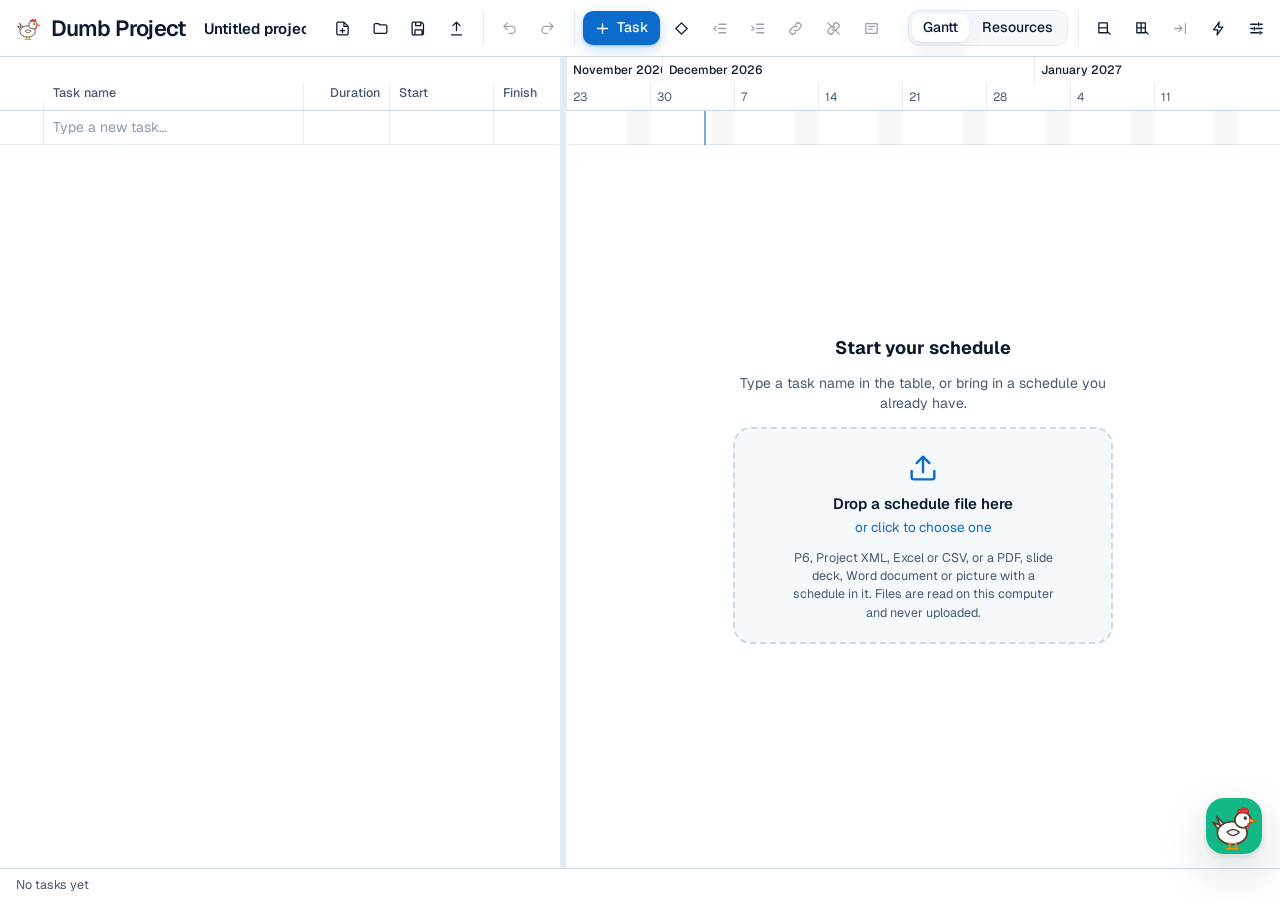
<file: app/index.html>
<!doctype html>
<html lang="en">
<head>
<meta charset="utf-8">
<meta name="viewport" content="width=device-width, initial-scale=1">
<title>Dumb Project</title>
<meta name="description" content="A free, open-source project scheduler. Gantt charts, critical path, resources, and Microsoft Project, Primavera P6 and Jira files.">
<link rel="icon" href="favicon.svg" type="image/svg+xml">
<link rel="manifest" href="manifest.webmanifest">
<link rel="apple-touch-icon" href="icon-192.png">
<meta name="theme-color" content="#0B6BCB">
<link rel="preconnect" href="https://fonts.googleapis.com">
<link rel="preconnect" href="https://fonts.gstatic.com" crossorigin>
<link rel="stylesheet" href="https://fonts.googleapis.com/css2?family=Geist:wght@400;500;600&display=swap">
<link rel="stylesheet" href="style.css">
<script>
  // Set the theme before first paint so there is no flash.
  try { document.documentElement.dataset.theme = localStorage.getItem('scaled-schedule:theme')
    || (matchMedia('(prefers-color-scheme: dark)').matches ? 'dark' : 'light'); } catch { document.documentElement.dataset.theme = 'light'; }
</script>
</head>
<body>
<div class="app">
  <header class="topbar">
    <span class="lockup" aria-label="Dumb Project"><img src="logo.svg" alt=""><span>Dumb Project</span></span>
    <input class="proj-name" id="projName" aria-label="Project name" spellcheck="false">
    <div class="tb">
      <button class="btn" data-cmd="new" title="Start a new, blank project"></button>
      <button class="btn" data-cmd="open" title="Open a file (Ctrl+O)"></button>
      <button class="btn" data-cmd="save" title="Save (Ctrl+S)"></button>
      <button class="btn" data-cmd="exportMenu" title="Export to Microsoft Project, Primavera P6, CSV or Jira"></button>
    </div>
    <div class="tb">
      <button class="btn icon" data-cmd="undo" title="Undo (Ctrl+Z)"></button>
      <button class="btn icon" data-cmd="redo" title="Redo (Ctrl+Y)"></button>
    </div>
    <div class="tb">
      <button class="btn primary" data-cmd="addTask" title="Add a task below (Ctrl+Enter)"></button>
      <button class="btn icon" data-cmd="addMilestone" title="Add a milestone"></button>
      <button class="btn icon" data-cmd="outdent" title="Outdent (Alt+Shift+Left)"></button>
      <button class="btn icon" data-cmd="indent" title="Indent (Alt+Shift+Right)"></button>
      <button class="btn icon" data-cmd="link" title="Link selected tasks (Ctrl+L)"></button>
      <button class="btn icon" data-cmd="unlink" title="Unlink (Ctrl+Shift+L)"></button>
      <button class="btn icon" data-cmd="details" title="Task details (Shift+F2)"></button>
    </div>
    <div class="spacer"></div>
    <div class="tb">
      <div class="seg" role="tablist">
        <button class="btn on" data-view="gantt">Gantt</button>
        <button class="btn" data-view="resources">Resources</button>
      </div>
    </div>
    <div class="tb">
      <button class="btn icon" data-cmd="zoomOut" title="Zoom out (Ctrl+scroll)"></button>
      <button class="btn icon" data-cmd="zoomIn" title="Zoom in (Ctrl+scroll)"></button>
      <button class="btn icon" data-cmd="scrollToTask" title="Scroll to the selected task"></button>
      <button class="btn icon" data-cmd="critical" title="Show the critical path"></button>
      <button class="btn icon" data-cmd="settings" title="Project and calendar settings"></button>
      <button class="btn icon" data-cmd="theme" title="Light or dark"></button>
      <button class="btn icon" data-cmd="palette" title="All commands (Ctrl+K)"></button>
      <button class="btn" data-cmd="install" title="Install Dumb Project as an app, so .sched files open with a double-click" hidden></button>
    </div>
  </header>

  <main class="workspace" id="ganttView">
    <section class="pane" id="gridPane">
      <div class="grid-head" id="gridHead"></div>
      <div class="grid-body" id="gridBody" tabindex="0" aria-label="Task table"><div class="grid-inner" id="gridInner"></div></div>
    </section>
    <div class="splitter" id="splitter" title="Drag to resize"></div>
    <section class="pane" id="chartPane">
      <div class="timescale" id="timescale"><div class="ts-inner" id="tsInner"></div></div>
      <div class="chart-body" id="chartBody"><div class="chart-canvas" id="chartCanvas"></div></div>
      <div class="empty" id="empty" hidden>
        <div class="card">
          <h3>Start your schedule</h3>
          <p>Type a task name in the table, or bring in a schedule you already have.</p>
          <button class="dropzone" id="dropzone" type="button">
            <svg viewBox="0 0 24 24" aria-hidden="true"><path d="M12 15V4M7.5 8.5 12 4l4.5 4.5M4 14v4.5A1.5 1.5 0 0 0 5.5 20h13a1.5 1.5 0 0 0 1.5-1.5V14"/></svg>
            <strong>Drop a schedule file here</strong>
            <span>or click to choose one</span>
            <small>P6, Project XML, Excel or CSV, or a PDF, slide deck, Word document or picture with a schedule in it. Files are read on this computer and never uploaded.</small>
          </button>
        </div>
      </div>
    </section>
    <aside class="details" id="details" aria-label="Task details"></aside>
  </main>

  <main class="sheet-wrap" id="resourceView" hidden></main>

  <footer class="statusbar" id="status"></footer>
</div>
<div class="toasts" id="toasts" aria-live="polite"></div>
<dialog id="dialog"></dialog>
<div class="palette" id="palette" hidden><div class="box"><input id="paletteInput" placeholder="Type a command" aria-label="Command"><ul id="paletteList"></ul></div></div>
<input type="file" id="fileInput" accept=".sched,.json,.xml,.xer,.xlsx,.xlsm,.csv,.mpp,.pdf,.pptx,.docx,.png,.jpg,.jpeg,.gif,.bmp,.webp" hidden>
<script type="module" src="js/app.js"></script>
</body>
</html>
</file>
<file: app/style.css>
/* Dumb Project. Azure look (Geist, Cherenkov azure), light and dark, with springy controls. */
:root {
  --page: #EEF4FA; --pane: #FFFFFF; --pane-2: #F6F9FC; --line: #CBD8E6; --line-soft: #E3EBF3;
  --ink: #0A1A2E; --muted: #475A70; --faint: #8A9AAD;
  --azure: #0B6BCB; --azure-soft: #E3EFFB; --azure-ring: rgba(11,107,203,.28);
  --select: #DCEBFB; --weekend: rgba(10,26,46,.035); --row-alt: rgba(10,26,46,.018);
  --crit: #F03E5E; --warn: #D9480F; --ok: #0B7A4B;
  --shadow: 0 1px 2px rgba(10,26,46,.06), 0 8px 24px rgba(10,26,46,.08);
  --shadow-pop: 0 2px 6px rgba(10,26,46,.10), 0 18px 48px rgba(10,26,46,.16);
  --summary: #0A1A2E;
  --row: 34px; --head: 54px;
  --spring: cubic-bezier(.34,1.56,.64,1); --glide: cubic-bezier(.22,1,.36,1);
  --sans: Geist, "Segoe UI", system-ui, -apple-system, sans-serif;
  color-scheme: light;
}
/* app.js sets data-theme from the saved choice or the system setting */
:root[data-theme="dark"] {
  --page: #050B16; --pane: #0C1626; --pane-2: #0F1B2E; --line: #22344C; --line-soft: #172638;
  --ink: #EAF4FF; --muted: #9DB0C6; --faint: #6D8199;
  --azure: #2FA8FF; --azure-soft: #10243D; --azure-ring: rgba(47,168,255,.35);
  --select: #13304F; --weekend: rgba(234,244,255,.035); --row-alt: rgba(234,244,255,.02);
  --shadow: 0 1px 2px rgba(0,0,0,.4), 0 8px 24px rgba(0,0,0,.35);
  --shadow-pop: 0 2px 8px rgba(0,0,0,.5), 0 18px 48px rgba(0,0,0,.55);
  --summary: #EAF4FF;
  color-scheme: dark;
}

* { box-sizing: border-box; }
html, body { height: 100%; margin: 0; }
body { background: var(--page); color: var(--ink); font: 14px/1.4 var(--sans); overflow: hidden;
  -webkit-font-smoothing: antialiased; }
button, input, select, textarea { font: inherit; color: inherit; }
.tnum { font-variant-numeric: tabular-nums; }

.app { display: grid; grid-template-rows: auto minmax(0, 1fr) auto; height: 100vh; height: 100dvh; }

/* ---------- top bar */
.topbar { display: flex; align-items: center; gap: 10px; padding: 10px 14px; background: var(--pane);
  border-bottom: 1px solid var(--line); min-width: 0; overflow-x: auto; scrollbar-width: none; }
.topbar::-webkit-scrollbar { display: none; }
.lockup { display: inline-flex; align-items: center; gap: .36em; font: 600 22px/1 var(--sans);
  letter-spacing: -0.035em; color: var(--ink); text-decoration: none; white-space: nowrap; flex: none; }
.lockup svg { width: 1.07em; height: 1.07em; flex: none; }
.lockup img { width: 1.3em; height: 1.3em; flex: none; margin: -.15em 0; }
.lockup .rings { fill: none; stroke: var(--azure); }
.lockup .core { fill: var(--ink); }
.product { font-weight: 500; color: var(--muted); font-size: 15px; padding-left: 10px; margin-left: 2px;
  border-left: 1px solid var(--line); white-space: nowrap; flex: none; }
.proj-name { border: 1px solid transparent; background: transparent; border-radius: 8px; padding: 6px 8px;
  font-weight: 600; font-size: 15px; min-width: 120px; width: 220px; transition: border-color .15s, background .15s; }
.proj-name:hover { border-color: var(--line); }
.proj-name:focus { outline: none; border-color: var(--azure); background: var(--pane-2); box-shadow: 0 0 0 3px var(--azure-ring); }
.tb { display: flex; align-items: center; gap: 4px; flex: none; }
.tb + .tb { padding-left: 8px; border-left: 1px solid var(--line-soft); }
.spacer { flex: 1; }

.btn { display: inline-flex; align-items: center; gap: 6px; height: 34px; padding: 0 11px; border: 0;
  border-radius: 10px; background: transparent; color: var(--ink); cursor: pointer; white-space: nowrap;
  font-weight: 500; transition: transform .18s var(--spring), background .15s, box-shadow .15s, color .15s; }
.btn svg { width: 17px; height: 17px; flex: none; stroke: currentColor; fill: none; stroke-width: 1.8;
  stroke-linecap: round; stroke-linejoin: round; }
.btn:hover { background: var(--azure-soft); transform: translateY(-1px); }
.btn:active { transform: scale(.93); transition-duration: .06s; }
.btn:focus-visible { outline: none; box-shadow: 0 0 0 3px var(--azure-ring); }
.btn.icon { width: 34px; padding: 0; justify-content: center; }
.btn.primary { background: var(--azure); color: #fff; box-shadow: 0 1px 2px rgba(11,107,203,.3), 0 4px 14px rgba(11,107,203,.25); }
.btn.primary:hover { background: var(--azure); filter: brightness(1.08); }
.btn.on { background: var(--azure-soft); color: var(--azure); }
.btn[disabled] { opacity: .4; pointer-events: none; }
.btn[hidden] { display: none; }
.seg { display: inline-flex; padding: 3px; background: var(--pane-2); border: 1px solid var(--line-soft); border-radius: 12px; gap: 2px; }
.seg .btn { height: 28px; border-radius: 9px; }
.seg .btn.on { background: var(--pane); color: var(--ink); box-shadow: var(--shadow); }

.menu { position: fixed; z-index: 50; min-width: 240px; padding: 6px; background: var(--pane); border: 1px solid var(--line);
  border-radius: 14px; box-shadow: var(--shadow-pop); transform-origin: top left; animation: pop .22s var(--spring); }
.menu button { display: flex; width: 100%; align-items: center; gap: 10px; padding: 9px 10px; border: 0; background: none;
  border-radius: 9px; cursor: pointer; text-align: left; transition: background .12s, transform .15s var(--spring); }
.menu button:hover { background: var(--azure-soft); }
.menu button:active { transform: scale(.97); }
.menu small { display: block; color: var(--muted); font-size: 12px; }
@keyframes pop { from { opacity: 0; transform: scale(.92) translateY(-4px); } to { opacity: 1; transform: none; } }

/* ---------- workspace */
.workspace { position: relative; display: grid; grid-template-columns: var(--grid-w, 560px) 6px minmax(0, 1fr); min-height: 0; overflow: hidden; }
.workspace[hidden], .sheet-wrap[hidden], .empty[hidden] { display: none; }
html { overflow: hidden; }
@media (max-width: 1360px) { .tb .btn[data-cmd]:not(.primary) > span { display: none; } .tb .btn[data-cmd]:not(.primary):not(.icon) { width: 34px; padding: 0; justify-content: center; } }
@media (max-width: 1120px) { .product { display: none; } .proj-name { width: 150px; } }
.pane { position: relative; display: flex; flex-direction: column; min-width: 0; min-height: 0; background: var(--pane); }
.splitter { cursor: col-resize; background: var(--line-soft); position: relative; transition: background .15s; }
.splitter:hover, .splitter.drag { background: var(--azure); }

.grid-head { height: var(--head); display: flex; align-items: flex-end; border-bottom: 1px solid var(--line);
  background: var(--pane); flex: none; overflow: hidden; }
.grid-head .cell { color: var(--muted); font-size: 12.5px; font-weight: 500; padding-bottom: 9px; }
.grid-body { flex: 1; overflow: auto; position: relative; outline: none; }
.grid-inner { position: relative; }
.row { display: flex; height: var(--row); align-items: stretch; border-bottom: 1px solid var(--line-soft); background: var(--pane);
  transition: background .12s; }
.row:nth-child(even) { background: color-mix(in srgb, var(--pane) 98.5%, var(--ink)); }
.row.sel { background: var(--select); }
.row.summary .name { font-weight: 600; }
.row.ghost { color: var(--faint); }
.cell { flex: none; display: flex; align-items: center; padding: 0 9px; white-space: nowrap; overflow: hidden; text-overflow: ellipsis;
  border-right: 1px solid var(--line-soft); min-width: 0; position: relative; }
.cell > span { overflow: hidden; text-overflow: ellipsis; }
.cell.num { justify-content: flex-end; }
.cell.rownum { justify-content: center; color: var(--faint); font-size: 12px; cursor: pointer; }
.cell.focus { box-shadow: inset 0 0 0 2px var(--azure); border-radius: 4px; }
.cell.crit-date { color: var(--crit); }
.cell .chev { width: 18px; height: 18px; border: 0; background: none; cursor: pointer; padding: 0; margin-right: 2px;
  display: grid; place-items: center; color: var(--muted); border-radius: 5px; transition: transform .2s var(--spring), background .12s; flex: none; }
.cell .chev:hover { background: var(--azure-soft); }
.cell .chev.closed { transform: rotate(-90deg); }
.cell .chev svg { width: 12px; height: 12px; stroke: currentColor; fill: none; stroke-width: 2.2; }
.cell .gap { flex: none; width: 20px; }
.flag { margin-left: 6px; width: 7px; height: 7px; border-radius: 2px; flex: none; background: var(--warn); }
.cell input.edit { position: absolute; inset: 2px; width: calc(100% - 4px); border: 0; border-radius: 6px; padding: 0 7px;
  background: var(--pane); box-shadow: 0 0 0 2px var(--azure), var(--shadow-pop); outline: none; animation: pop .14s var(--glide); }

/* ---------- chart */
.timescale { height: var(--head); position: relative; overflow: hidden; border-bottom: 1px solid var(--line); flex: none; background: var(--pane); }
.ts-inner { position: absolute; top: 0; left: 0; height: 100%; }
.ts-cell { position: absolute; display: flex; align-items: center; padding-left: 6px; font-size: 12px; color: var(--muted);
  border-left: 1px solid var(--line-soft); white-space: nowrap; overflow: hidden; }
.ts-top { top: 0; height: 26px; font-weight: 500; color: var(--ink); }
.ts-bot { top: 26px; height: 28px; }
.ts-bot.today { color: var(--azure); font-weight: 600; }
.chart-body { flex: 1; overflow: auto; position: relative; }
.chart-canvas { position: relative; }
.holiday { position: absolute; top: 0; bottom: 0; background: repeating-linear-gradient(135deg, var(--weekend) 0 6px, transparent 6px 12px); pointer-events: none; }
.today-line { position: absolute; top: 0; bottom: 0; width: 2px; background: var(--azure); opacity: .55; pointer-events: none; }
svg.links { position: absolute; inset: 0; pointer-events: none; overflow: visible; }
svg.links path { fill: none; stroke: var(--faint); stroke-width: 1.4; transition: stroke .2s; }
svg.links path.crit { stroke: var(--crit); }
svg.links path.temp { stroke: var(--azure); stroke-width: 2; stroke-dasharray: 5 4; }
svg.links .head { fill: var(--faint); stroke: none; }
svg.links .head.crit { fill: var(--crit); }

.bar { position: absolute; left: 0; top: 0; height: 18px; border-radius: 6px; background: var(--c, var(--azure)); cursor: grab;
  box-shadow: 0 1px 2px rgba(10,26,46,.18); touch-action: none;
  transition: transform .36s var(--glide), width .36s var(--glide), background-color .25s, opacity .25s, box-shadow .15s; }
.bar:hover { box-shadow: 0 0 0 3px var(--azure-ring), 0 4px 12px rgba(10,26,46,.18); }
.bar.sel { box-shadow: 0 0 0 2px var(--pane), 0 0 0 4px var(--c, var(--azure)); }
.bar .prog { position: absolute; left: 0; top: 0; bottom: 0; border-radius: 6px 0 0 6px; background: rgba(0,0,0,.28); pointer-events: none; transition: width .3s var(--glide); }
.bar .grip { position: absolute; right: -3px; top: 0; bottom: 0; width: 10px; cursor: ew-resize; }
.bar .dot { position: absolute; right: -16px; top: 50%; width: 11px; height: 11px; margin-top: -5.5px; border-radius: 50%;
  background: var(--pane); border: 2px solid var(--c, var(--azure)); opacity: 0; transform: scale(.5); cursor: crosshair;
  transition: opacity .15s, transform .2s var(--spring); }
.bar:hover .dot, .bar.sel .dot { opacity: 1; transform: none; }
.bar.summary { height: 10px; border-radius: 3px; background: var(--summary); cursor: default; }
.bar.summary::before, .bar.summary::after { content: ""; position: absolute; bottom: -6px; border: 5px solid transparent; border-top-color: var(--summary); }
.bar.summary::before { left: -1px; border-left-color: var(--summary); border-right-width: 0; }
.bar.summary::after { right: -1px; border-right-color: var(--summary); border-left-width: 0; }
.bar.milestone { width: 16px !important; height: 16px; margin-left: -8px; background: transparent; box-shadow: none; }
.bar.milestone::before { content: ""; position: absolute; inset: 1px; border-radius: 3px; background: var(--summary); rotate: 45deg;
  transition: background-color .25s, box-shadow .15s; }
.bar.milestone:hover::before, .bar.milestone.sel::before { box-shadow: 0 0 0 3px var(--azure-ring); }
.bar.milestone .grip, .bar.milestone .prog { display: none; }
/* bars Schedule Iguana just changed glow for a moment */
.bar.flash { animation: bar-flash 1.6s var(--glide, ease-out); }
.bar.milestone.flash { animation: none; }
.bar.milestone.flash::before { animation: bar-flash 1.6s var(--glide, ease-out); }
@keyframes bar-flash { 0%, 35% { box-shadow: 0 0 0 4px var(--azure-ring), 0 0 14px 2px var(--azure-ring); } 100% { box-shadow: 0 0 0 0 transparent; } }
.bar.milestone .dot { right: -14px; }
.bar.dragging { transition: none; cursor: grabbing; z-index: 5; box-shadow: var(--shadow-pop); }
.bar.pop { animation: grow .5s var(--spring); transform-origin: left center; }
@keyframes grow { from { clip-path: inset(0 100% 0 0); } to { clip-path: inset(0 0 0 0); } }
.bar.crit-mode.crit.summary, .bar.crit-mode.crit.milestone::before { background: var(--crit); }
.baseline-bar { position: absolute; height: 5px; border-radius: 3px; background: var(--faint); opacity: .45; pointer-events: none;
  transition: transform .36s var(--glide), width .36s var(--glide); }
.bar-label { position: absolute; font-size: 12px; color: var(--muted); white-space: nowrap; pointer-events: none;
  transition: transform .36s var(--glide); }
.tip { position: fixed; z-index: 60; pointer-events: none; padding: 8px 10px; border-radius: 10px; background: var(--ink); color: var(--pane);
  font-size: 12.5px; box-shadow: var(--shadow-pop); animation: pop .15s var(--glide); white-space: nowrap; }
.tip b { font-weight: 600; }

/* ---------- details card */
.details { position: absolute; top: 12px; right: 12px; bottom: 12px; width: 360px; z-index: 20; background: var(--pane);
  border: 1px solid var(--line); border-radius: 18px; box-shadow: var(--shadow-pop); display: flex; flex-direction: column;
  transform: translateX(calc(100% + 24px)); opacity: 0; transition: transform .38s var(--glide), opacity .25s; pointer-events: none; }
.details.open { transform: none; opacity: 1; pointer-events: auto; }
.details header { display: flex; align-items: center; gap: 8px; padding: 14px 14px 10px 18px; }
.details header h2 { flex: 1; margin: 0; font-size: 15px; font-weight: 600; }
.details .body { flex: 1; overflow: auto; padding: 4px 18px 18px; display: grid; gap: 14px; align-content: start; }
.field { display: grid; gap: 5px; }
.field > span { font-size: 12.5px; color: var(--muted); font-weight: 500; }
.field input, .field select, .field textarea, .sheet input, .sheet select, dialog input, dialog select {
  width: 100%; border: 1px solid var(--line); border-radius: 10px; padding: 8px 10px; background: var(--pane);
  transition: border-color .15s, box-shadow .15s; }
.field input:focus, .field select:focus, .field textarea:focus, .sheet input:focus, .sheet select:focus, dialog input:focus, dialog select:focus {
  outline: none; border-color: var(--azure); box-shadow: 0 0 0 3px var(--azure-ring); }
.field textarea { min-height: 80px; resize: vertical; }
.two { display: grid; grid-template-columns: 1fr 1fr; gap: 10px; }
.stat { display: flex; justify-content: space-between; padding: 8px 0; border-bottom: 1px solid var(--line-soft); font-size: 13px; }
.stat span:first-child { color: var(--muted); }
.list-row { display: grid; grid-template-columns: minmax(0,1fr) 74px 74px 30px; gap: 6px; align-items: center; }
.list-row.asg { grid-template-columns: minmax(0,1fr) 84px 30px; }
input[type=range] { accent-color: var(--azure); padding: 0 !important; border: 0 !important; box-shadow: none !important; }
.hint { color: var(--muted); font-size: 12.5px; }

/* ---------- resource sheet */
.sheet-wrap { overflow: auto; padding: 18px 22px; background: var(--page); }
.sheet { width: 100%; max-width: 1100px; border-collapse: separate; border-spacing: 0; background: var(--pane); border-radius: 16px;
  box-shadow: var(--shadow); overflow: hidden; }
.sheet th { text-align: left; font-size: 12.5px; color: var(--muted); font-weight: 500; padding: 12px 10px; border-bottom: 1px solid var(--line); }
.sheet td { padding: 6px 8px; border-bottom: 1px solid var(--line-soft); }
.sheet tr.over td:first-child { box-shadow: inset 3px 0 0 var(--warn); }
.sheet .warn { color: var(--warn); font-size: 12.5px; }

/* ---------- status bar, toasts, dialogs, palette */
.statusbar { display: flex; gap: 18px; align-items: center; padding: 7px 16px; background: var(--pane); border-top: 1px solid var(--line);
  font-size: 12.5px; color: var(--muted); white-space: nowrap; overflow: hidden; }
.statusbar b { color: var(--ink); font-weight: 600; }
.statusbar .warn { color: var(--warn); cursor: pointer; border: 0; background: none; padding: 0; }
.statusbar .right { margin-left: auto; }
.toasts { position: fixed; left: 50%; bottom: 46px; transform: translateX(-50%); display: grid; gap: 8px; z-index: 70; justify-items: center; }
.toast { display: flex; align-items: center; gap: 12px; padding: 10px 12px 10px 16px; border-radius: 14px; background: var(--ink); color: var(--pane);
  box-shadow: var(--shadow-pop); animation: toast-in .42s var(--spring); max-width: min(560px, 90vw); }
.toast.out { animation: toast-out .25s var(--glide) forwards; }
.toast button { border: 0; background: color-mix(in srgb, var(--pane) 18%, transparent); color: var(--pane); border-radius: 8px;
  padding: 5px 10px; cursor: pointer; font-weight: 600; transition: transform .15s var(--spring); }
.toast button:active { transform: scale(.92); }
@keyframes toast-in { from { opacity: 0; transform: translateY(16px) scale(.96); } to { opacity: 1; transform: none; } }
@keyframes toast-out { to { opacity: 0; transform: translateY(10px) scale(.97); } }
dialog { border: 0; border-radius: 20px; padding: 0; background: var(--pane); color: var(--ink); box-shadow: var(--shadow-pop);
  width: min(560px, 94vw); max-height: 88vh; }
dialog[open] { animation: pop .28s var(--spring); }
dialog::backdrop { background: rgba(5,11,22,.35); backdrop-filter: blur(3px); }
dialog .dlg-body { padding: 22px 24px; display: grid; gap: 14px; overflow: auto; max-height: calc(88vh - 70px); }
dialog h2 { margin: 0; font-size: 18px; }
dialog .actions { display: flex; justify-content: flex-end; gap: 8px; padding: 0 24px 20px; }
.days { display: flex; gap: 6px; flex-wrap: wrap; }
.days label { display: inline-flex; align-items: center; justify-content: center; width: 44px; height: 34px; border-radius: 10px;
  border: 1px solid var(--line); cursor: pointer; user-select: none; transition: background .15s, transform .15s var(--spring); }
.days input { display: none; }
.days label:has(input:checked) { background: var(--azure); color: #fff; border-color: var(--azure); }
.days label:active { transform: scale(.92); }
.hol-list { max-height: 180px; overflow: auto; border: 1px solid var(--line-soft); border-radius: 12px; }
.hol-list div { display: flex; justify-content: space-between; align-items: center; padding: 6px 6px 6px 12px; border-bottom: 1px solid var(--line-soft); }
.palette { position: fixed; inset: 0; z-index: 80; display: grid; place-items: start center; padding-top: 14vh; background: rgba(5,11,22,.3); backdrop-filter: blur(3px); }
.palette[hidden] { display: none; }
.palette .box { width: min(560px, 92vw); background: var(--pane); border-radius: 18px; box-shadow: var(--shadow-pop); overflow: hidden; animation: pop .24s var(--spring); }
.palette input { width: 100%; border: 0; border-bottom: 1px solid var(--line); padding: 16px 18px; font-size: 16px; outline: none; background: transparent; }
.palette ul { list-style: none; margin: 0; padding: 6px; max-height: 50vh; overflow: auto; }
.palette li { display: flex; justify-content: space-between; padding: 10px 12px; border-radius: 10px; cursor: pointer; }
.palette li.on { background: var(--azure-soft); }
.palette kbd { font: 12px var(--sans); color: var(--muted); }
.empty { position: absolute; inset: var(--head) 0 0 0; display: grid; place-items: center; pointer-events: none; }
.empty .card { pointer-events: auto; text-align: center; padding: 26px 30px; max-width: 440px; display: grid; justify-items: center; gap: 14px; }
.empty h3 { margin: 0; font-size: 18px; }
.empty p { margin: 0; color: var(--muted); }
.dropzone { width: 100%; display: grid; justify-items: center; gap: 4px; padding: 22px 20px 20px; cursor: pointer;
  border: 2px dashed var(--line); border-radius: 18px; background: var(--pane-2); color: var(--ink); font: inherit;
  transition: border-color .2s, background .2s, transform .28s var(--spring); }
.dropzone svg { width: 34px; height: 34px; stroke: var(--azure); fill: none; stroke-width: 1.7; stroke-linecap: round; stroke-linejoin: round; margin-bottom: 4px;
  transition: transform .28s var(--spring); }
.dropzone strong { font-size: 15px; font-weight: 600; }
.dropzone span { color: var(--azure); font-size: 13.5px; }
.dropzone small { color: var(--muted); font-size: 12.5px; line-height: 1.45; margin-top: 8px; max-width: 34ch; }
.dropzone:hover, .dropzone:focus-visible { border-color: var(--azure); background: var(--azure-soft); outline: none; }
.dropzone:hover svg { transform: translateY(-2px); }
.dropzone.over { border-color: var(--azure); border-style: solid; background: var(--azure-soft); transform: scale(1.03); box-shadow: 0 0 0 4px var(--azure-ring); }
.dropzone.over svg { transform: translateY(-4px); }
@media (max-width: 560px) { .empty .card { padding: 16px; } .dropzone small { display: none; } }
.drop-hint { position: fixed; inset: 10px; z-index: 90; border: 3px dashed var(--azure); border-radius: 22px; background: color-mix(in srgb, var(--azure) 8%, transparent);
  display: grid; place-items: center; font-size: 20px; font-weight: 600; color: var(--azure); pointer-events: none; animation: pop .2s var(--spring); }
/* ---------- Schedule Chicken */
.iguana-btn { position: fixed; right: 18px; bottom: 46px; z-index: 40; width: 56px; height: 56px; padding: 0; border: 0; border-radius: 18px;
  background: none; cursor: pointer; box-shadow: var(--shadow-pop); transition: transform .25s var(--spring), opacity .2s; }
.iguana-btn img { width: 100%; height: 100%; display: block; border-radius: 18px; }
.iguana-btn:hover { transform: translateY(-3px) rotate(-4deg); }
.iguana-btn:active { transform: scale(.9); }
.iguana-btn.hide { opacity: 0; transform: scale(.6); pointer-events: none; }
.iguana { position: fixed; right: 16px; bottom: 44px; z-index: 45; width: min(380px, calc(100vw - 32px)); height: min(560px, calc(100vh - 120px));
  display: flex; flex-direction: column; background: var(--pane); border: 1px solid var(--line); border-radius: 20px; box-shadow: var(--shadow-pop);
  transform-origin: bottom right; transform: scale(.85) translateY(12px); opacity: 0; pointer-events: none;
  transition: transform .34s var(--spring), opacity .2s; }
.iguana.open { transform: none; opacity: 1; pointer-events: auto; }
.iguana header { display: flex; align-items: center; gap: 10px; padding: 12px 12px 10px 14px; border-bottom: 1px solid var(--line-soft); }
.iguana header img { width: 38px; height: 38px; border-radius: 12px; }
.iguana header div { flex: 1; display: grid; }
.iguana header small { color: var(--muted); font-size: 12px; }
.ig-log { flex: 1; overflow: auto; padding: 14px; display: flex; flex-direction: column; gap: 10px; }
.ig-msg { max-width: 88%; padding: 9px 12px; border-radius: 14px 14px 14px 4px; background: var(--pane-2); font-size: 13.5px; line-height: 1.45;
  animation: pop .28s var(--spring); }
.ig-msg.user { align-self: flex-end; background: var(--azure); color: #fff; border-radius: 14px 14px 4px 14px; }
.ig-msg p { margin: 0 0 6px; }
.ig-msg ul { margin: 0 0 8px; padding-left: 18px; color: var(--muted); }
.ig-acts { display: flex; gap: 6px; }
.ig-acts .btn { height: 30px; }
.ig-link { border: 0; background: none; color: var(--azure); font-weight: 600; cursor: pointer; padding: 0; }
.ig-chips { display: flex; gap: 6px; flex-wrap: wrap; padding: 0 14px 10px; }
.ig-chips button { border: 1px solid var(--line); background: var(--pane); border-radius: 999px; padding: 5px 11px; font-size: 12.5px;
  color: var(--muted); cursor: pointer; transition: transform .18s var(--spring), border-color .15s, color .15s; }
.ig-chips button:hover { border-color: #12B886; color: var(--ink); }
.ig-chips button:active { transform: scale(.94); }
.ig-sugg { display: flex; flex-wrap: wrap; gap: 6px; margin-top: 8px; }
.ig-sugg button { border: 1px solid #12B886; background: var(--pane); color: var(--ink); border-radius: 999px; padding: 5px 11px;
  font-size: 12.5px; cursor: pointer; transition: transform .18s var(--spring), background .15s; }
.ig-sugg button:hover { background: rgba(18,184,134,.12); }
.ig-sugg button:active { transform: scale(.94); }
/* a planning tip: same bubble, a thin green edge, the reason in small type underneath */
.ig-msg.ig-tip { border-left: 3px solid #12B886; }
.ig-report { margin: 6px 0 4px; padding: 8px 10px; border-radius: 8px; background: var(--pane); white-space: pre-line; font-size: 12.5px; user-select: text; }
.ig-why { display: block; margin-top: 5px; font-size: 12px; color: var(--muted); }
.ig-sugg .ig-link { border: 0; background: none; padding: 5px 4px; color: var(--muted); font-weight: 500; }
.ig-sugg .ig-link:hover { background: none; color: var(--ink); }
.ig-input { display: flex; gap: 6px; padding: 10px 12px 12px; border-top: 1px solid var(--line-soft); }
.ig-input input { flex: 1; border: 1px solid var(--line); border-radius: 12px; padding: 8px 12px; background: var(--pane); }
.ig-input input:focus { outline: none; border-color: #12B886; box-shadow: 0 0 0 3px rgba(18,184,134,.25); }
@media print { .iguana, .iguana-btn { display: none !important; } }
@media (prefers-reduced-motion: reduce) { *, *::before, *::after { animation-duration: .01ms !important; transition-duration: .01ms !important; } }
@media print { .topbar, .statusbar, .splitter, .details, .toasts { display: none !important; } body { overflow: visible; } }

/* ---------- import review (schedules read from PDFs, slides and Word) */
dialog.wide { width: min(940px, 94vw); }
dialog .review { gap: 12px; }
.rv-map { display: flex; flex-wrap: wrap; gap: 8px; }
.rv-map label { display: grid; gap: 3px; min-width: 120px; flex: 1 1 120px; max-width: 180px; }
.rv-map span { font-size: 12px; color: var(--muted); white-space: nowrap; overflow: hidden; text-overflow: ellipsis; }
.rv-map select { font-size: 13px; padding: 5px 6px; }
.rv-table { border: 1px solid var(--line); border-radius: 12px; overflow: auto; max-height: 46vh; }
.rv-table table { width: 100%; border-collapse: collapse; font-size: 13px; }
.rv-table th { position: sticky; top: 0; background: var(--pane-2); text-align: left; font-weight: 600; color: var(--muted);
  padding: 7px 10px; border-bottom: 1px solid var(--line); white-space: nowrap; }
.rv-table td { padding: 6px 10px; border-bottom: 1px solid var(--line-soft); white-space: nowrap; }
.rv-table td:nth-child(2) { white-space: normal; min-width: 220px; }
.rv-table tr.rv-sum td { font-weight: 600; }
.rv-table .rv-n { color: var(--faint); width: 1%; }
.rv-table td.rv-guess { background: rgba(245, 159, 0, .18); box-shadow: inset 0 -2px 0 rgba(245, 159, 0, .7); }
.rv-table .rv-more { color: var(--muted); font-style: italic; }
.rv-error { color: var(--warn); margin: 0; }
</file>
